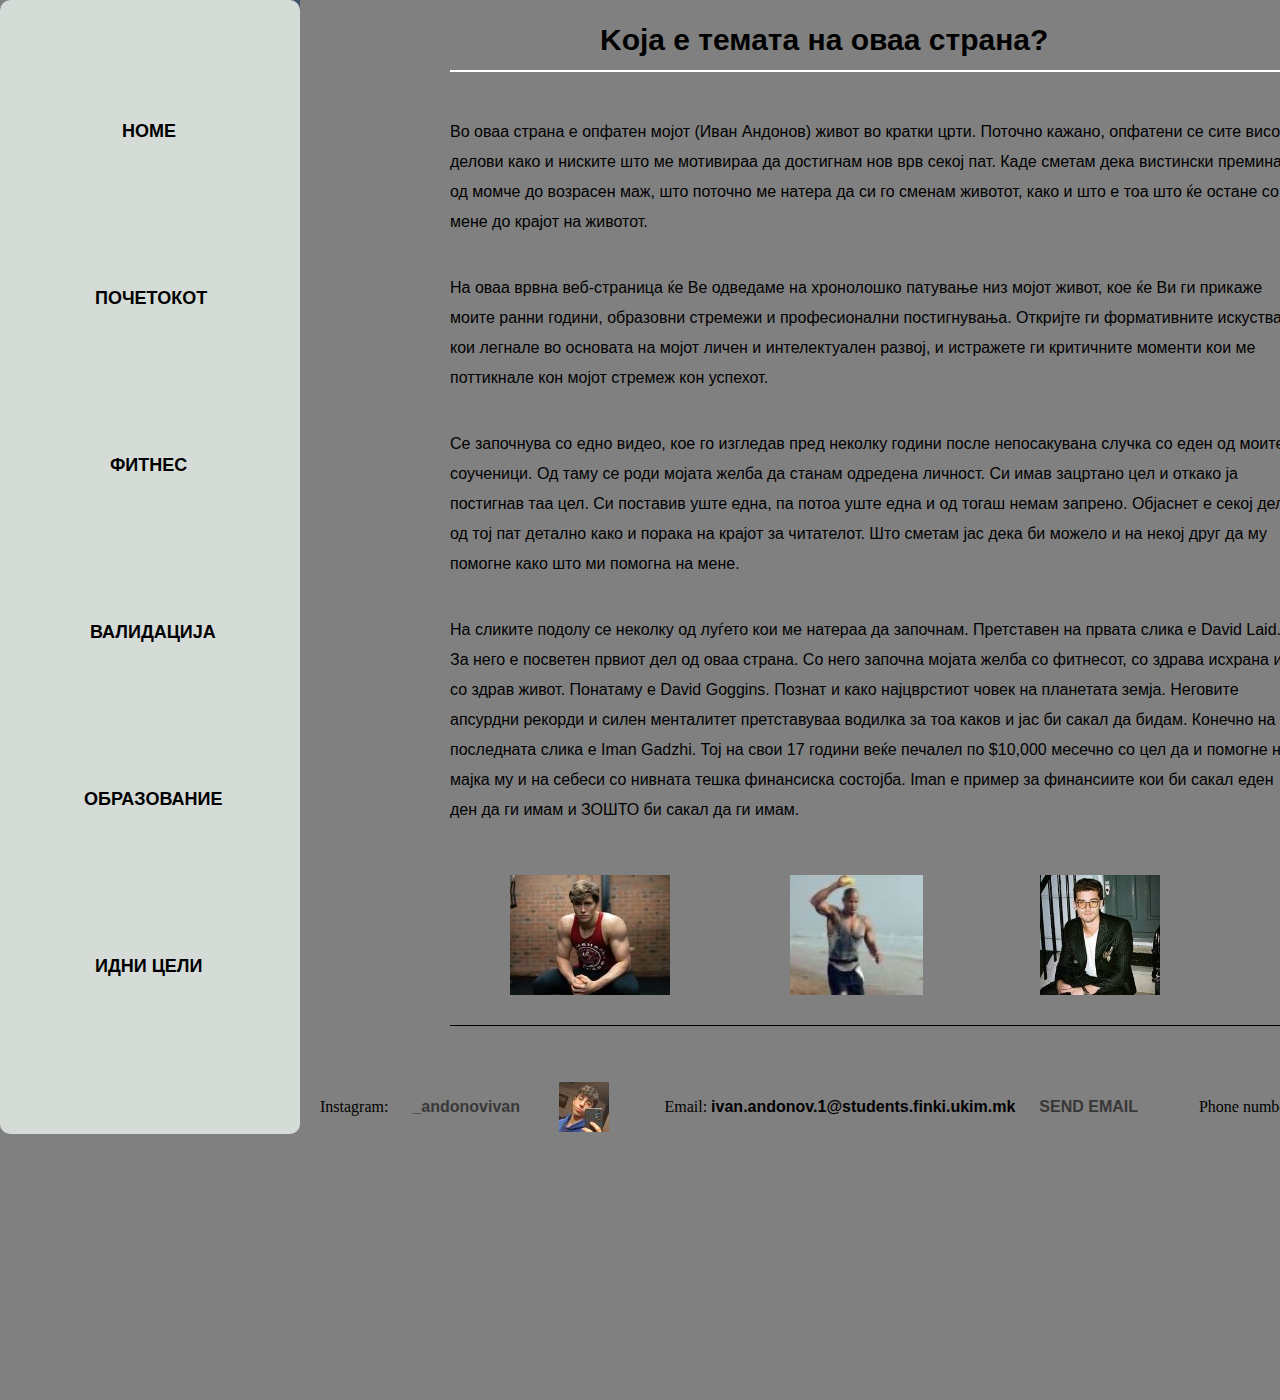
<file: index.html>
<!DOCTYPE html>
<html lang="en">
  <head>
    <meta charset="UTF-8" />
    <meta http-equiv="X-UA-Compatible" content="IE=edge" />
    <meta name="viewport" content="width=device-width, initial-scale=1.0" />
    <link rel="stylesheet" href="glavna.css" />
    <title>Ivan's Home Page</title>
  </head>
  <body>
    <div id="page">
      <div id="main-section">
        <h2>Koja е темата на оваа страна?</h2>
        <p>
          Во оваа страна е опфатен мојот (Иван Андонов) живот во кратки црти.
          Поточно кажано, опфатени се сите високи делови како и ниските што ме
          мотивираа да достигнам нов врв секој пат. Каде сметам дека вистински
          преминав од момче до возрасен маж, што поточно ме натера да си го
          сменам животот, како и што е тоа што ќе остане со мене до крајот на
          животот.
        </p>
        <p>
          На оваа врвна веб-страница ќе Ве одведаме на хронолошко патување низ
          мојот живот, кое ќе Ви ги прикаже моите ранни години, образовни
          стремежи и професионални постигнувања. Откријте ги формативните
          искуства кои легнале во основата на мојот личен и интелектуален
          развој, и истражете ги критичните моменти кои ме поттикнале кон мојот
          стремеж кон успехот.
        </p>
        <p>
          Се започнува со едно видео, кое го изгледав пред неколку години после
          непосакувана случка со еден од моите соученици. Од таму се роди мојата
          желба да станам одредена личност. Си имав зацртано цел и откако ја
          постигнав таа цел. Си поставив уште една, па потоа уште една и од
          тогаш немам запрено. Објаснет е секој дел од тој пат детално како и
          порака на крајот за читателот. Што сметам јас дека би можело и на
          некој друг да му помогне како што ми помогна на мене.
        </p>
        <p>
          На сликите подолу се неколку од луѓето кои ме натераа да започнам.
          Претставен на првата слика е David Laid. За него е посветен првиот дел
          од оваа страна. Со него започна мојата желба со фитнесот, со здрава
          исхрана и со здрав живот. Понатаму е David Goggins. Познат и како
          најцврстиот човек на планетата земја. Неговите апсурдни рекорди и
          силен менталитет претставуваа водилка за тоа каков и јас би сакал да
          бидам. Конечно на последната слика е Iman Gadzhi. Тој на свои 17
          години веќе печалел по $10,000 месечно со цел да и помогне на мајка му
          и на себеси со нивната тешка финансиска состојба. Iman е пример за
          финансиите кои би сакал еден ден да ги имам и ЗОШТО би сакал да ги
          имам.
        </p>
      </div>
      <div class="side-bar">
        <ul>
          <li><a href="index.html">HOME</a></li>
          <li><a href="pocetokot.html"> Почетокот</a></li>
          <li><a href="fitness.html"> Фитнес</a></li>
          <li><a href="validation.html">Валидација</a></li>
          <li><a href="obrazovanie.html">Образование</a></li>
          <li><a href="idniceli.html">Идни цели</a></li>
        </ul>
      </div>

      <footer class="footer">
        <p>
          Instagram:
          <a href="https://www.instagram.com/_andonovivan/"> _andonovivan</a>
        </p>
        <p>
          Email: <strong> ivan.andonov.1@students.finki.ukim.mk</strong>
          <a href="mailto: abc@example.com">Send Email</a>
        </p>

        <p>Phone number: <strong>078 736 605</strong></p>
      </footer>
    </div>
  </body>
</html>
</file>
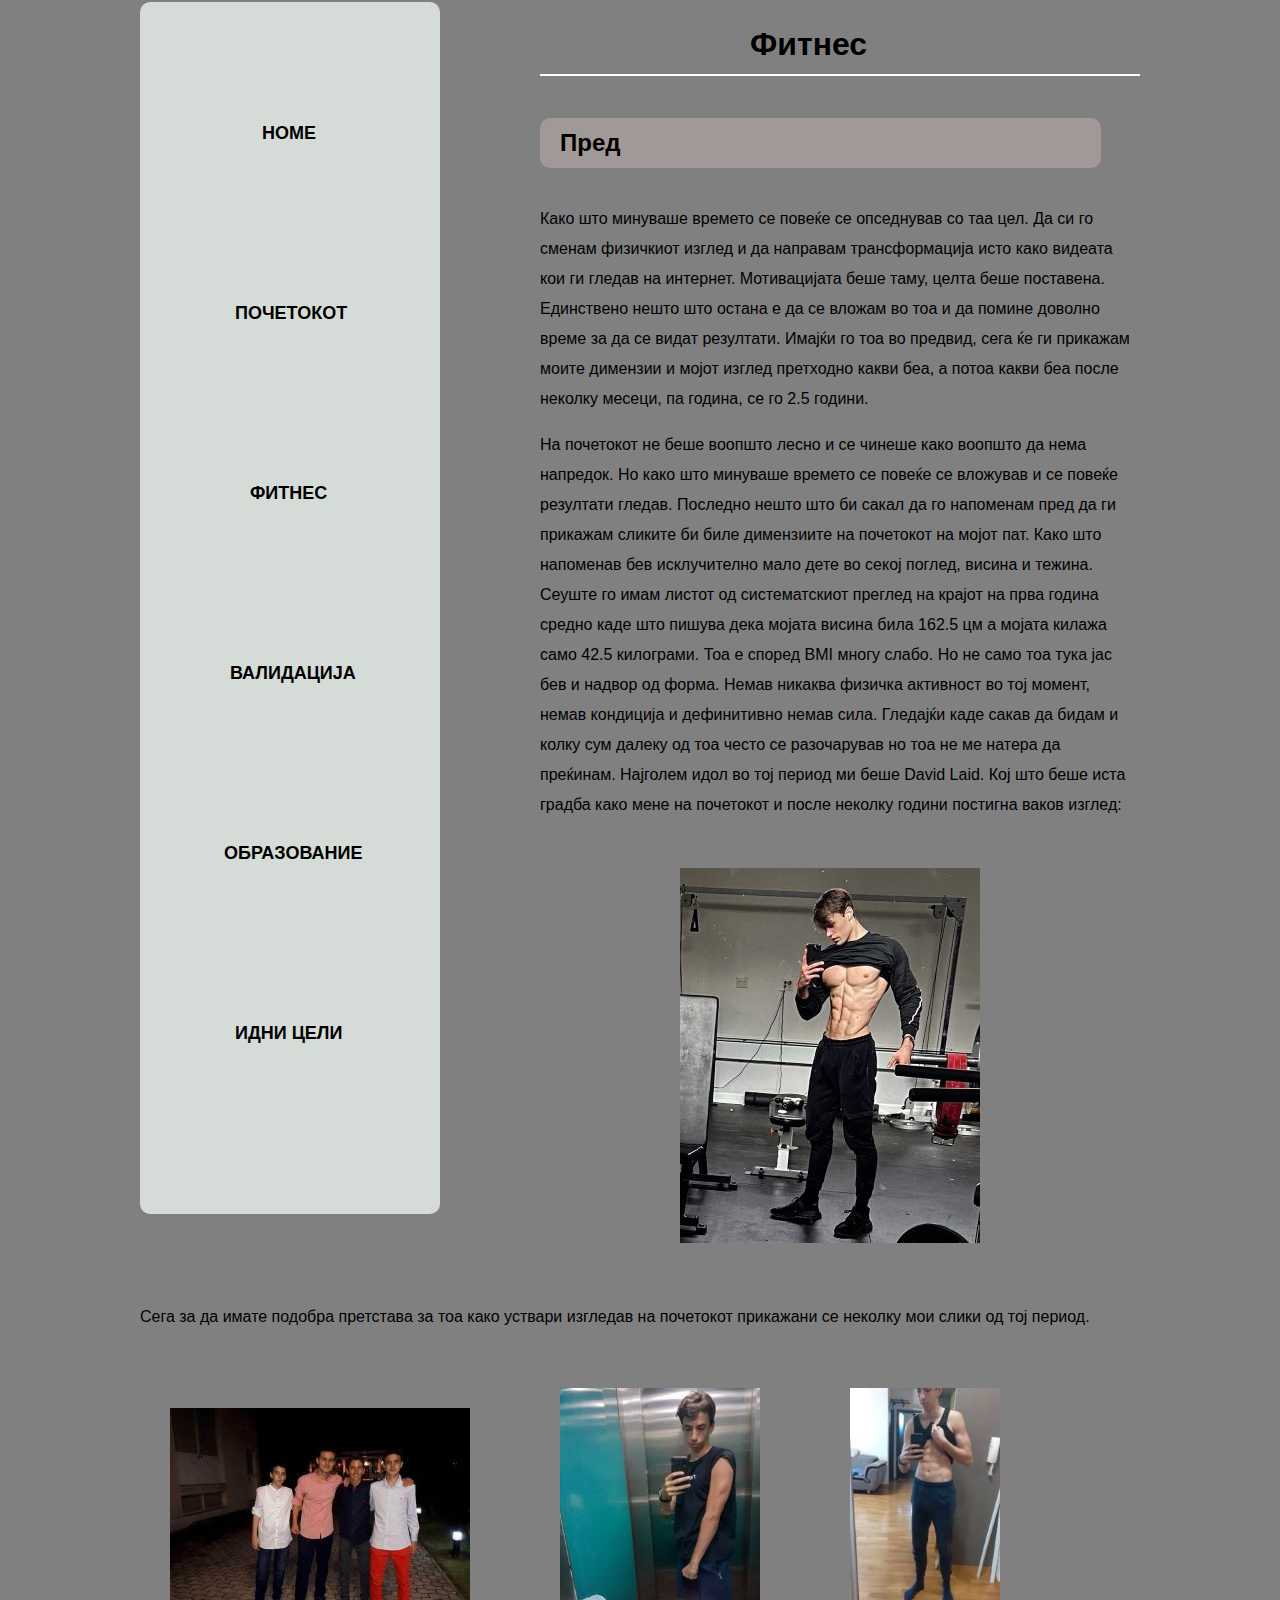
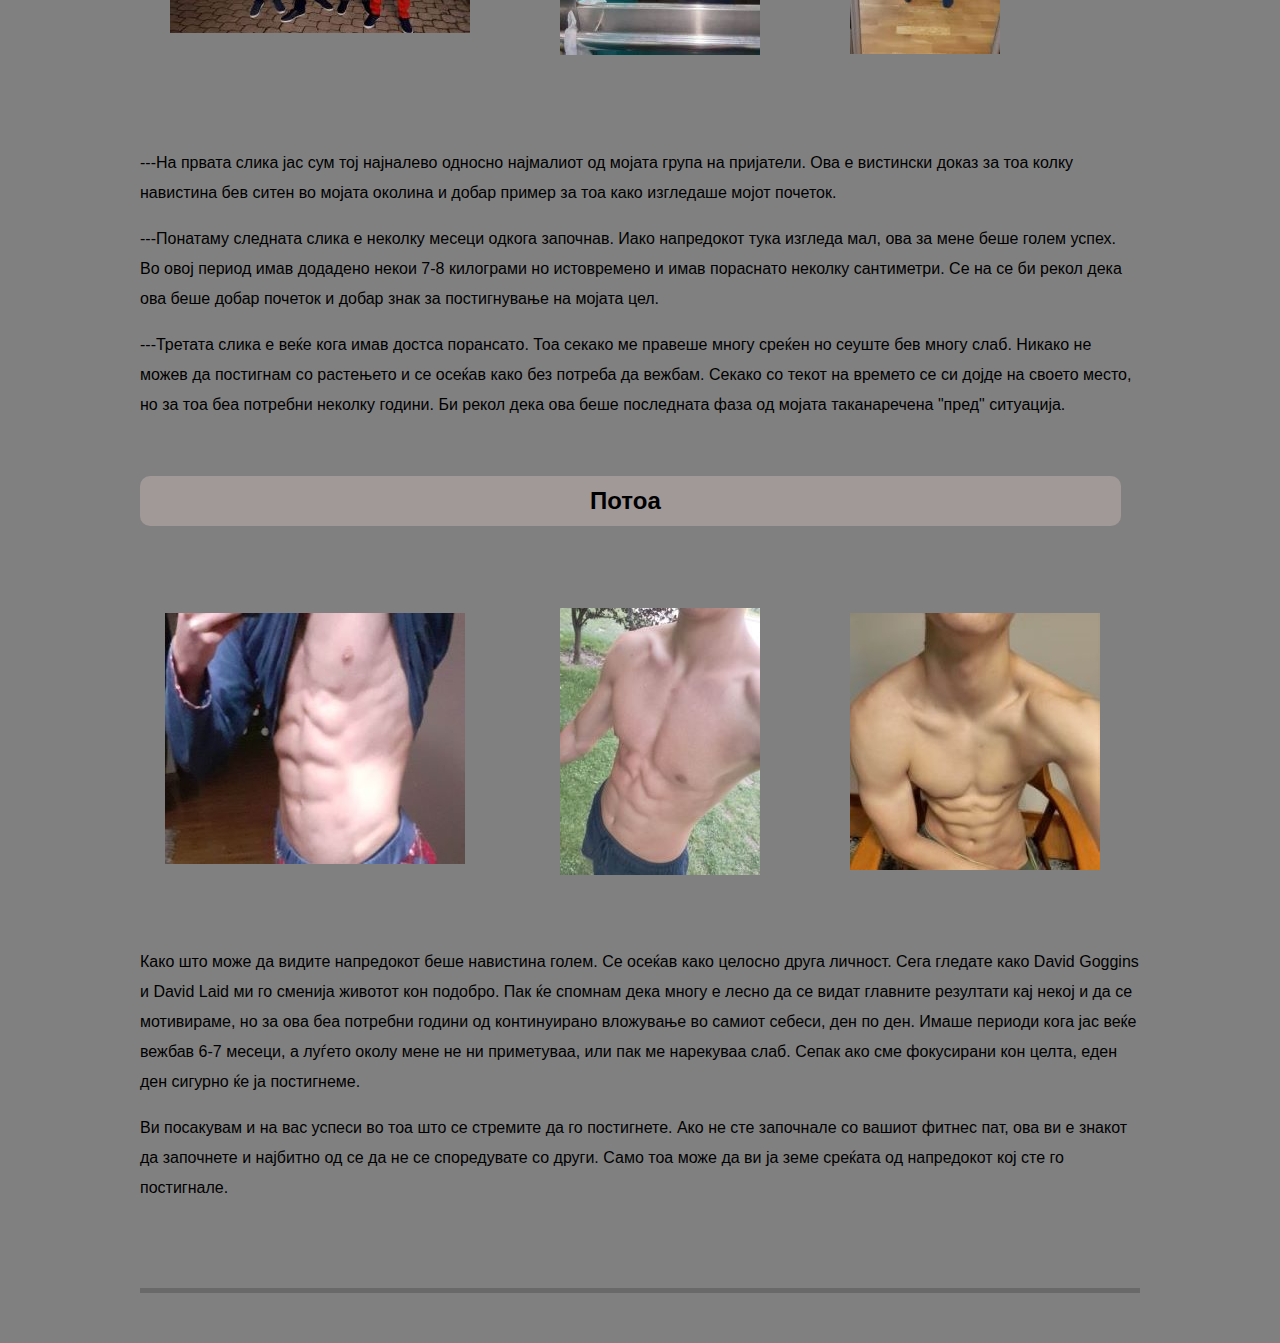
<file: fitness.html>
<!DOCTYPE html>
<html lang="en">
  <head>
    <meta charset="UTF-8" />
    <meta name="viewport" content="width=device-width, initial-scale=1.0" />
    <title>Fitness</title>
    <link rel="stylesheet" href="fitness.css" />
  </head>
  <body>
    <div class="page">
      <div class="main-section">
        <h1>Фитнес</h1>
        <h2>Пред</h2>
        <p class="before">
          Како што минуваше времето се повеќе се опседнував со таа цел. Да си го
          сменам физичкиот изглед и да направам трансформација исто како видеата
          кои ги гледав на интернет. Мотивацијата беше таму, целта беше
          поставена. Единствено нешто што остана е да се вложам во тоа и да
          помине доволно време за да се видат резултати. Имајќи го тоа во
          предвид, сега ќе ги прикажам моите димензии и мојот изглед претходно
          какви беа, а потоа какви беа после неколку месеци, па година, се го
          2.5 години.
        </p>
        <p class="before-david-pic">
          На почетокот не беше воопшто лесно и се чинеше како воопшто да нема
          напредок. Но како што минуваше времето се повеќе се вложував и се
          повеќе резултати гледав. Последно нешто што би сакал да го напоменам
          пред да ги прикажам сликите би биле димензиите на почетокот на мојот
          пат. Како што напоменав бев исклучително мало дете во секој поглед,
          висина и тежина. Сеуште го имам листот од систематскиот преглед на
          крајот на прва година средно каде што пишува дека мојата висина била
          162.5 цм а мојата килажа само 42.5 килограми. Тоа е според BMI многу
          слабо. Но не само тоа тука јас бев и надвор од форма. Немав никаква
          физичка активност во тој момент, немав кондиција и дефинитивно немав
          сила. Гледајќи каде сакав да бидам и колку сум далеку од тоа често се
          разочарував но тоа не ме натера да преќинам. Најголем идол во тој
          период ми беше David Laid. Кој што беше иста градба како мене на
          почетокот и после неколку години постигна ваков изглед:
        </p>

        <p class="after"></p>
      </div>
      <div class="main-sec2">
        <p class="after-david-pic">
          Сега за да имате подобра претстава за тоа како уствари изгледав на
          почетокот прикажани се неколку мои слики од тој период.
        </p>
        <p>
          ---На првата слика јас сум тој најналево односно наjмалиот од мојата
          група на пријатели. Ова е вистински доказ за тоа колку навистина бев
          ситен во мојата околина и добар пример за тоа како изгледаше мојот
          почеток.
        </p>
        <p>
          ---Понатаму следната слика е неколку месеци одкога започнав. Иако
          напредокот тука изгледа мал, ова за мене беше голем успех. Во овој
          период имав додадено некои 7-8 килограми но истовремено и имав
          пораснато неколку сантиметри. Се на се би рекол дека ова беше добар
          почеток и добар знак за постигнување на мојата цел.
        </p>
        <p class="third">
          ---Третата слика е веќе кога имав достса порансато. Тоа секако ме
          правеше многу среќен но сеуште бев многу слаб. Никако не можев да
          постигнам со растењето и се осеќав како без потреба да вежбам. Секако
          со текот на времето се си дојде на своето место, но за тоа беа
          потребни неколку години. Би рекол дека ова беше последната фаза од
          мојата таканаречена "пред" ситуација.
        </p>
        <h2 class="potoa">Потоа</h2>
        <p class="after-prog">
          Како што може да видите напредокот беше навистина голем. Се осеќав
          како целосно друга личност. Сега гледате како David Goggins и David
          Laid ми го сменија животот кон подобро. Пак ќе спомнам дека многу е
          лесно да се видат главните резултати кај некој и да се мотивираме, но
          за ова беа потребни години од континуирано вложување во самиот себеси,
          ден по ден. Имаше периоди кога јас веќе вежбав 6-7 месеци, а луѓето
          околу мене не ни приметуваа, или пак ме нарекуваа слаб. Сепак ако сме
          фокусирани кон целта, еден ден сигурно ќе ја постигнеме.
        </p>
        <p>
          Ви посакувам и на вас успеси во тоа што се стремите да го постигнете.
          Ако не сте започнале со вашиот фитнес пат, ова ви е знакот да
          започнете и најбитно од се да не се споредувате со други. Само тоа
          може да ви ја земе среќата од напредокот кој сте го постигнале.
        </p>
      </div>
      <div class="side-bar">
        <ul>
          <li><a href="index.html">HOME</a></li>
          <li><a href="pocetokot.html"> Почетокот</a></li>
          <li><a href="fitness.html"> Фитнес</a></li>
          <li><a href="validation.html">Валидација</a></li>
          <li><a href="obrazovanie.html">Образование</a></li>
          <li><a href="idniceli.html">Идни цели</a></li>
        </ul>
      </div>
    </div>
  </body>
</html>
</file>
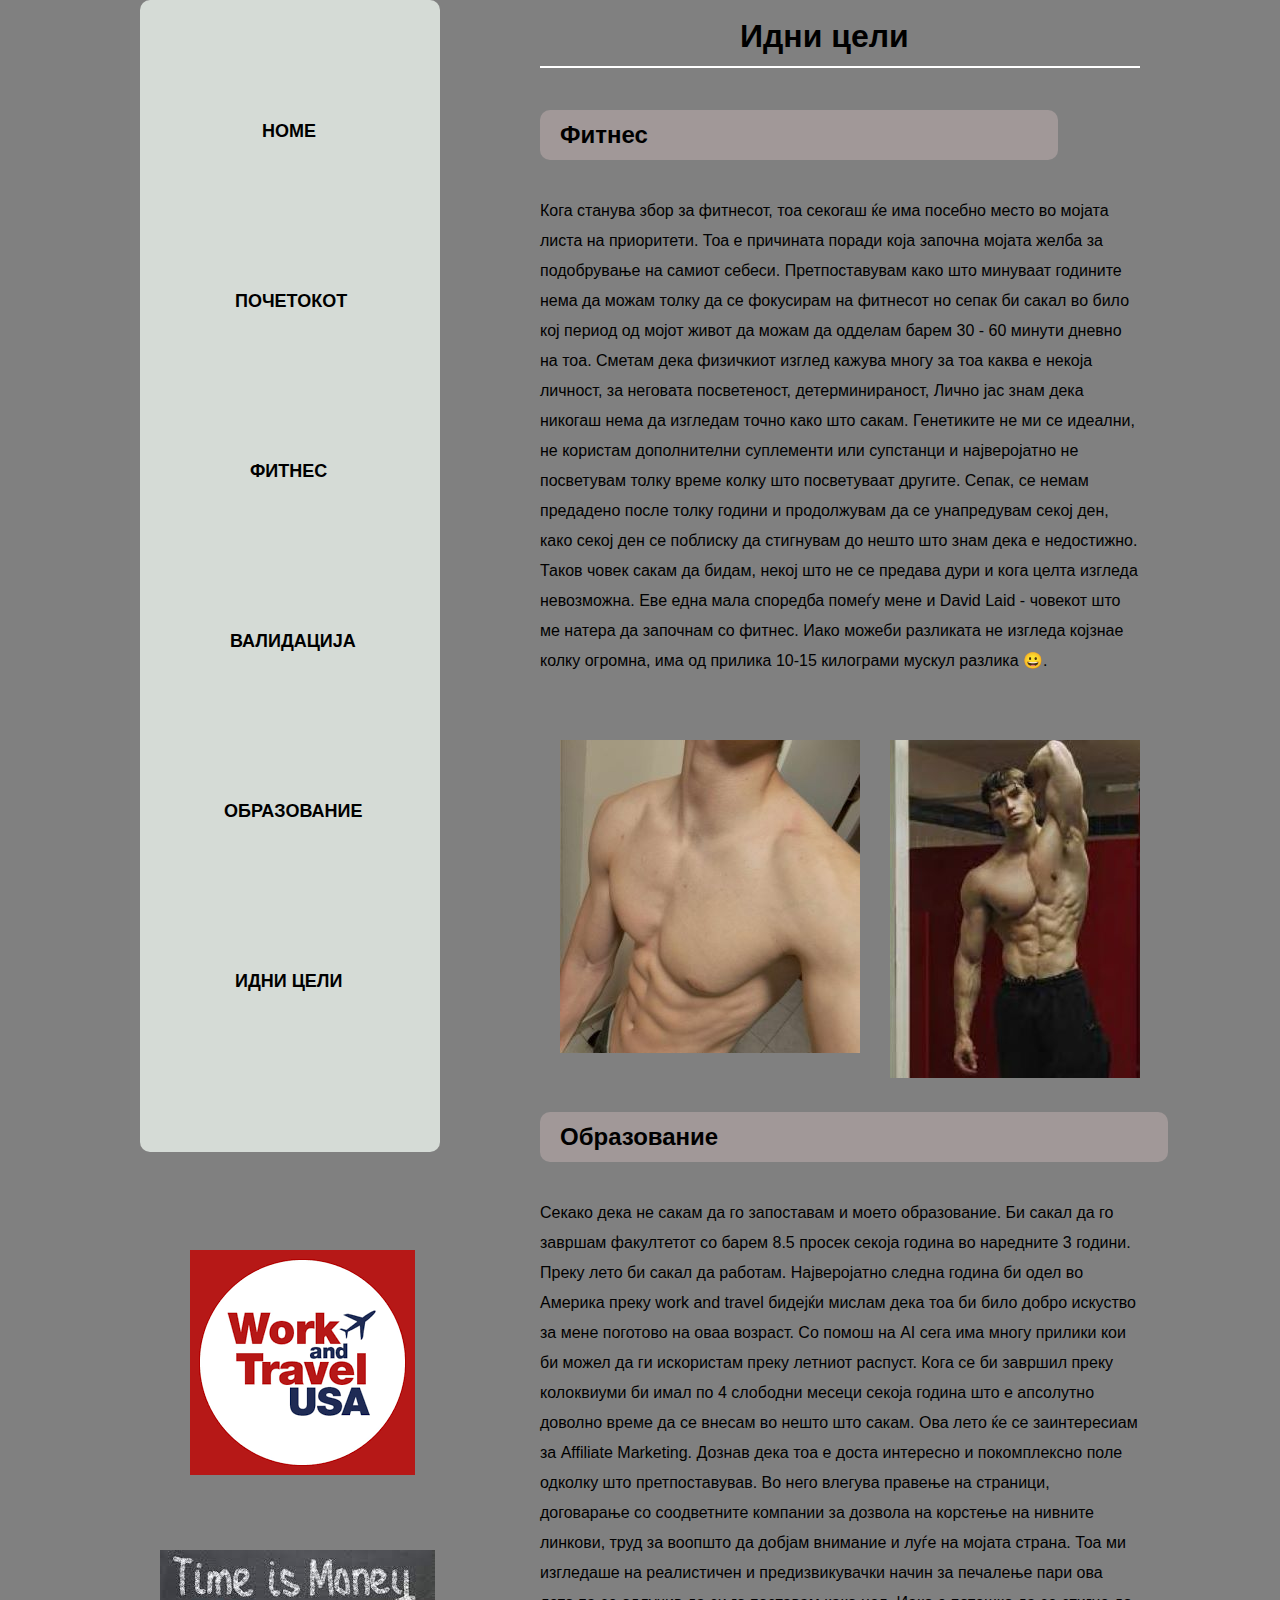
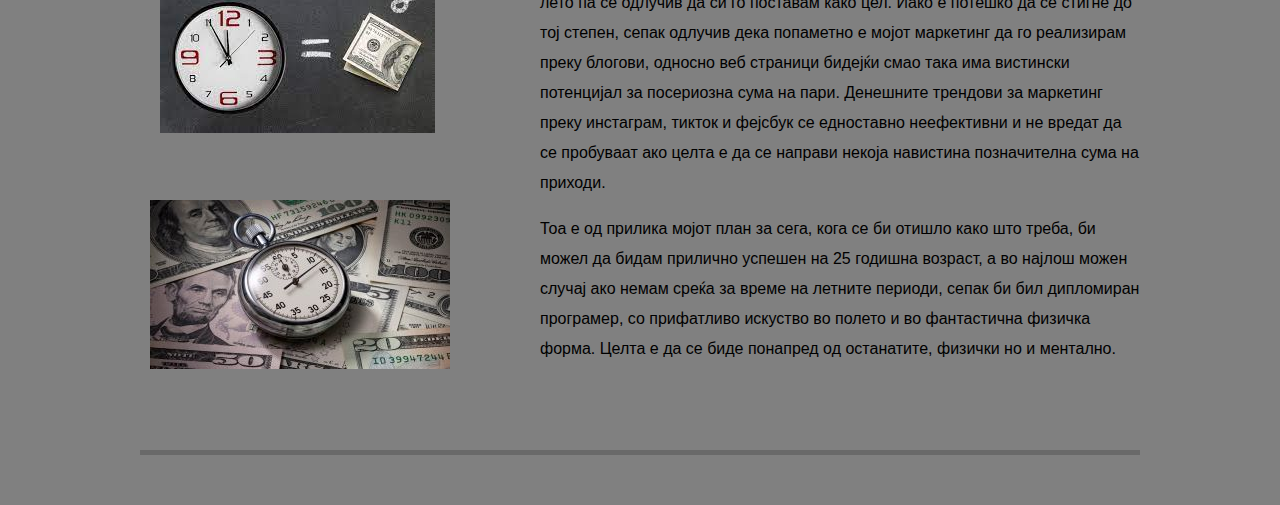
<file: idniceli.html>
<!DOCTYPE html>
<html lang="en">
  <head>
    <meta charset="UTF-8" />
    <meta name="viewport" content="width=device-width, initial-scale=1.0" />
    <title>Validation</title>
    <link rel="stylesheet" href="idniceli.css" />
  </head>
  <body>
    <div class="page">
      <div class="main-section">
        <h1>Идни цели</h1>
        <h2 class="ment">Фитнес</h2>
        <p class="intro">
          Кога станува збор за фитнесот, тоа секогаш ќе има посебно место во
          мојата листа на приоритети. Тоа е причината поради која започна мојата
          желба за подобрување на самиот себеси. Претпоставувам како што
          минуваат годините нема да можам толку да се фокусирам на фитнесот но
          сепак би сакал во било кој период од мојот живот да можам да одделам
          барем 30 - 60 минути дневно на тоа. Сметам дека физичкиот изглед
          кажува многу за тоа каква е некоја личност, за неговата посветеност,
          детерминираност, Лично јас знам дека никогаш нема да изгледам точно
          како што сакам. Генетиките не ми се идеални, не користам дополнителни
          суплементи или супстанци и најверојатно не посветувам толку време
          колку што посветуваат другите. Сепак, се немам предадено после толку
          години и продолжувам да се унапредувам секој ден, како секој ден се
          поблиску да стигнувам до нешто што знам дека е недостижно. Таков човек
          сакам да бидам, некој што не се предава дури и кога целта изгледа
          невозможна. Еве една мала споредба помеѓу мене и David Laid - човекот
          што ме натера да започнам со фитнес. Иако можеби разликата не изгледа
          којзнае колку огромна, има од прилика 10-15 килограми мускул разлика
          &#128512;.
        </p>
        <h2 class="last">Образование</h2>
        <p>
          Секако дека не сакам да го запоставам и моето образование. Би сакал да
          го завршам факултетот со барем 8.5 просек секоја година во наредните 3
          години. Преку лето би сакал да работам. Најверојатно следна година би
          одел во Америка преку work and travel бидејќи мислам дека тоа би било
          добро искуство за мене поготово на оваа возраст. Со помош на AI сега
          има многу прилики кои би можел да ги искористам преку летниот распуст.
          Кога се би завршил преку колоквиуми би имал по 4 слободни месеци
          секоја година што е апсолутно доволно време да се внесам во нешто што
          сакам. Ова лето ќе се заинтересиам за Affiliate Marketing. Дознав дека
          тоа е доста интересно и покомплексно поле одколку што претпоставував.
          Во него влегува правење на страници, договарање со соодветните
          компании за дозвола на корстење на нивните линкови, труд за воопшто да
          добјам внимание и луѓе на мојата страна. Тоа ми изгледаше на
          реалистичен и предизвикувачки начин за печалење пари ова лето па се
          одлучив да си го поставам како цел. Иако е потешко да се стигне до тој
          степен, сепак одлучив дека попаметно е мојот маркетинг да го
          реализирам преку блогови, односно веб страници бидејќи смао така има
          вистински потенцијал за посериозна сума на пари. Денешните трендови за
          маркетинг преку инстаграм, тикток и фејсбук се едноставно неефективни
          и не вредат да се пробуваат ако целта е да се направи некоја навистина
          позначителна сума на приходи.
        </p>
        <p>
          Тоа е од прилика мојот план за сега, кога се би отишло како што треба,
          би можел да бидам прилично успешен на 25 годишна возраст, а во најлош
          можен случај ако немам среќа за време на летните периоди, сепак би бил
          дипломиран програмер, со прифатливо искуство во полето и во
          фантастична физичка форма. Целта е да се биде понапред од останатите,
          физички но и ментално.
        </p>
      </div>
      <div class="side-bar">
        <ul>
          <li><a href="index.html">HOME</a></li>
          <li><a href="pocetokot.html"> Почетокот</a></li>
          <li><a href="fitness.html"> Фитнес</a></li>
          <li><a href="validation.html">Валидација</a></li>
          <li><a href="obrazovanie.html">Образование</a></li>
          <li><a href="idniceli.html">Идни цели</a></li>
        </ul>
      </div>
    </div>
  </body>
</html>
</file>
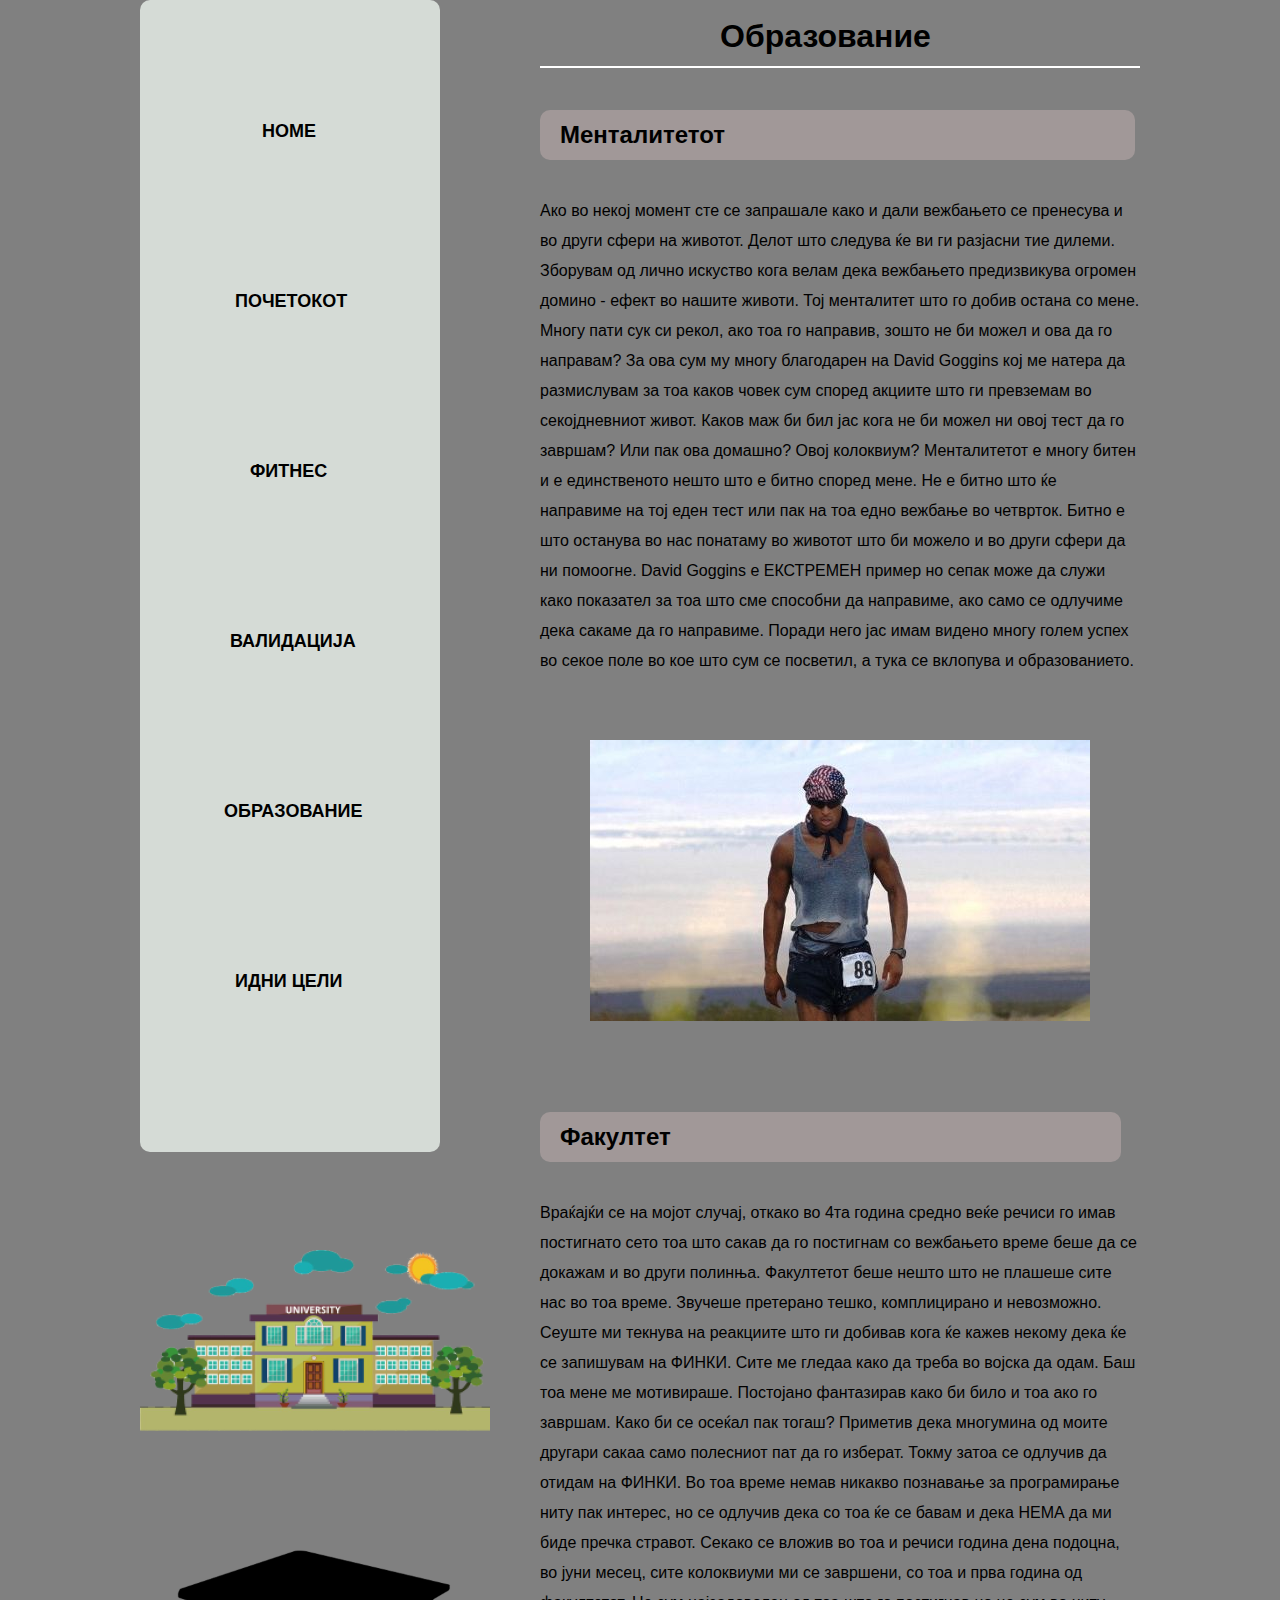
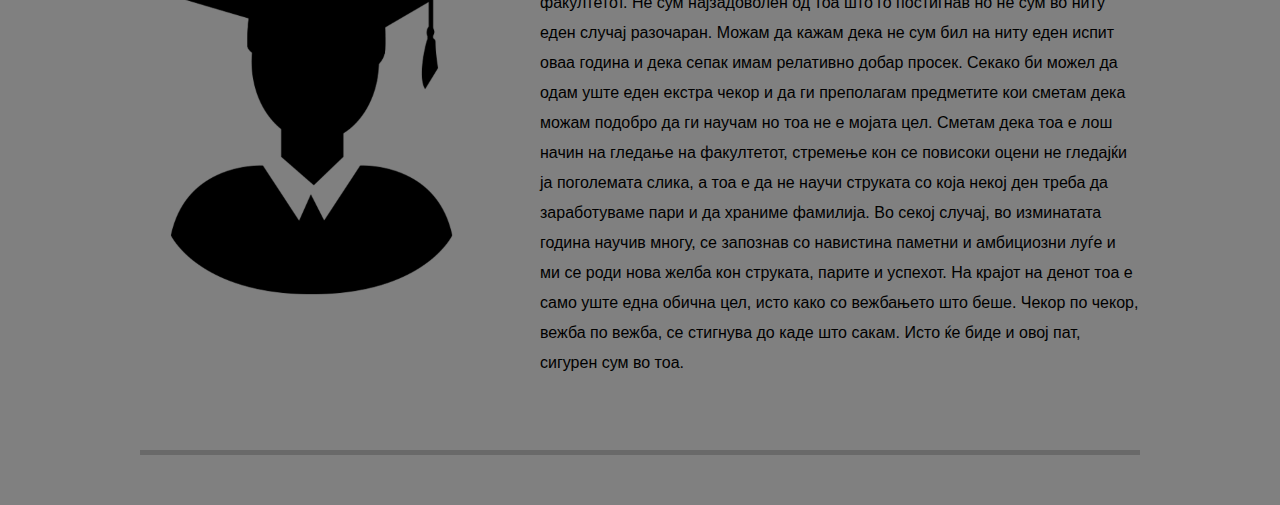
<file: obrazovanie.html>
<!DOCTYPE html>
<html lang="en">
  <head>
    <meta charset="UTF-8" />
    <meta name="viewport" content="width=device-width, initial-scale=1.0" />
    <title>Validation</title>
    <link rel="stylesheet" href="obrazovanie.css" />
  </head>
  <body>
    <div class="page">
      <div class="main-section">
        <h1>Образование</h1>
        <h2 class="ment">Менталитетот</h2>
        <p class="intro">
          Ако во некој момент сте се запрашале како и дали вежбањето се
          пренесува и во други сфери на животот. Делот што следува ќе ви ги
          разјасни тие дилеми. Зборувам од лично искуство кога велам дека
          вежбањето предизвикува огромен домино - ефект во нашите животи. Тој
          менталитет што го добив остана со мене. Многу пати сук си рекол, ако
          тоа го направив, зошто не би можел и ова да го направам? За ова сум му
          многу благодарен на David Goggins кој ме натера да размислувам за тоа
          каков човек сум според акциите што ги превземам во секојдневниот
          живот. Каков маж би бил јас кога не би можел ни овој тест да го
          завршам? Или пак ова домашно? Овој колоквиум? Менталитетот е многу
          битен и е единственото нешто што е битно според мене. Не е битно што
          ќе направиме на тој еден тест или пак на тоа едно вежбање во четврток.
          Битно е што останува во нас понатаму во животот што би можело и во
          други сфери да ни помоогне. David Goggins е ЕКСТРЕМЕН пример но сепак
          може да служи како показател за тоа што сме способни да направиме, ако
          само се одлучиме дека сакаме да го направиме. Поради него јас имам
          видено многу голем успех во секое поле во кое што сум се посветил, а
          тука се вклопува и образованието.
        </p>
        <h2 class="last">Факултет</h2>
        <p>
          Враќајќи се на мојот случај, откако во 4та година средно веќе речиси
          го имав постигнато сето тоа што сакав да го постигнам со вежбањето
          време беше да се докажам и во други полинња. Факултетот беше нешто што
          не плашеше сите нас во тоа време. Звучеше претерано тешко,
          комплицирано и невозможно. Сеуште ми текнува на реакциите што ги
          добивав кога ќе кажев некому дека ќе се запишувам на ФИНКИ. Сите ме
          гледаа како да треба во војска да одам. Баш тоа мене ме мотивираше.
          Постојано фантазирав како би било и тоа ако го завршам. Како би се
          осеќал пак тогаш? Приметив дека многумина од моите другари сакаа само
          полесниот пат да го изберат. Токму затоа се одлучив да отидам на
          ФИНКИ. Во тоа време немав никакво познавање за програмирање ниту пак
          интерес, но се одлучив дека со тоа ќе се бавам и дека НЕМА да ми биде
          пречка стравот. Секако се вложив во тоа и речиси година дена подоцна,
          во јуни месец, сите колоквиуми ми се завршени, со тоа и прва година од
          факултетот. Не сум најзадоволен од тоа што го постигнав но не сум во
          ниту еден случај разочаран. Можам да кажам дека не сум бил на ниту
          еден испит оваа година и дека сепак имам релативно добар просек.
          Секако би можел да одам уште еден екстра чекор и да ги преполагам
          предметите кои сметам дека можам подобро да ги научам но тоа не е
          мојата цел. Сметам дека тоа е лош начин на гледање на факултетот,
          стремење кон се повисоки оцени не гледајќи ја поголемата слика, а тоа
          е да не научи струката со која некој ден треба да заработуваме пари и
          да храниме фамилија. Во секој случај, во изминатата година научив
          многу, се запознав со навистина паметни и амбициозни луѓе и ми се роди
          нова желба кон струката, парите и успехот. На крајот на денот тоа е
          само уште една обична цел, исто како со вежбањето што беше. Чекор по
          чекор, вежба по вежба, се стигнува до каде што сакам. Исто ќе биде и
          овој пат, сигурен сум во тоа.
        </p>
      </div>
      <div class="side-bar">
        <ul>
          <li><a href="index.html">HOME</a></li>
          <li><a href="pocetokot.html"> Почетокот</a></li>
          <li><a href="fitness.html"> Фитнес</a></li>
          <li><a href="validation.html">Валидација</a></li>
          <li><a href="obrazovanie.html">Образование</a></li>
          <li><a href="idniceli.html">Идни цели</a></li>
        </ul>
      </div>
    </div>
  </body>
</html>
</file>
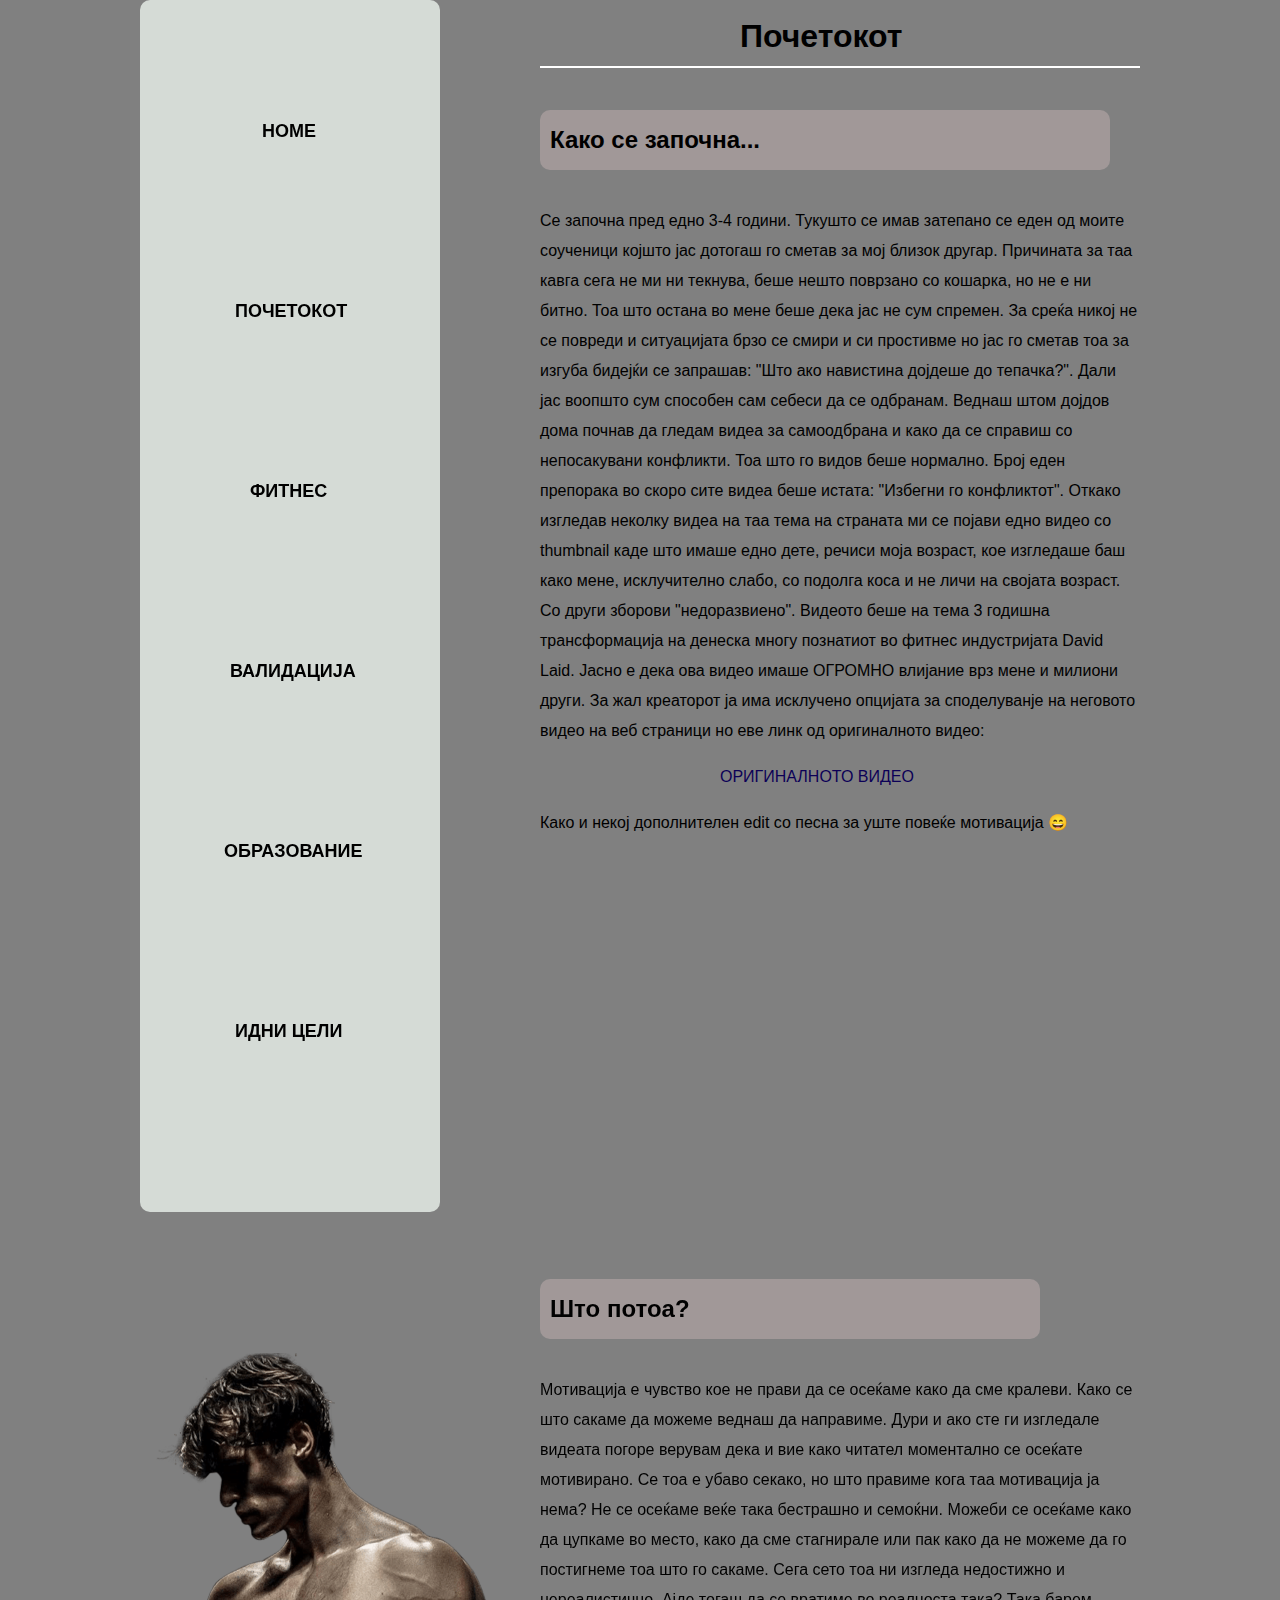
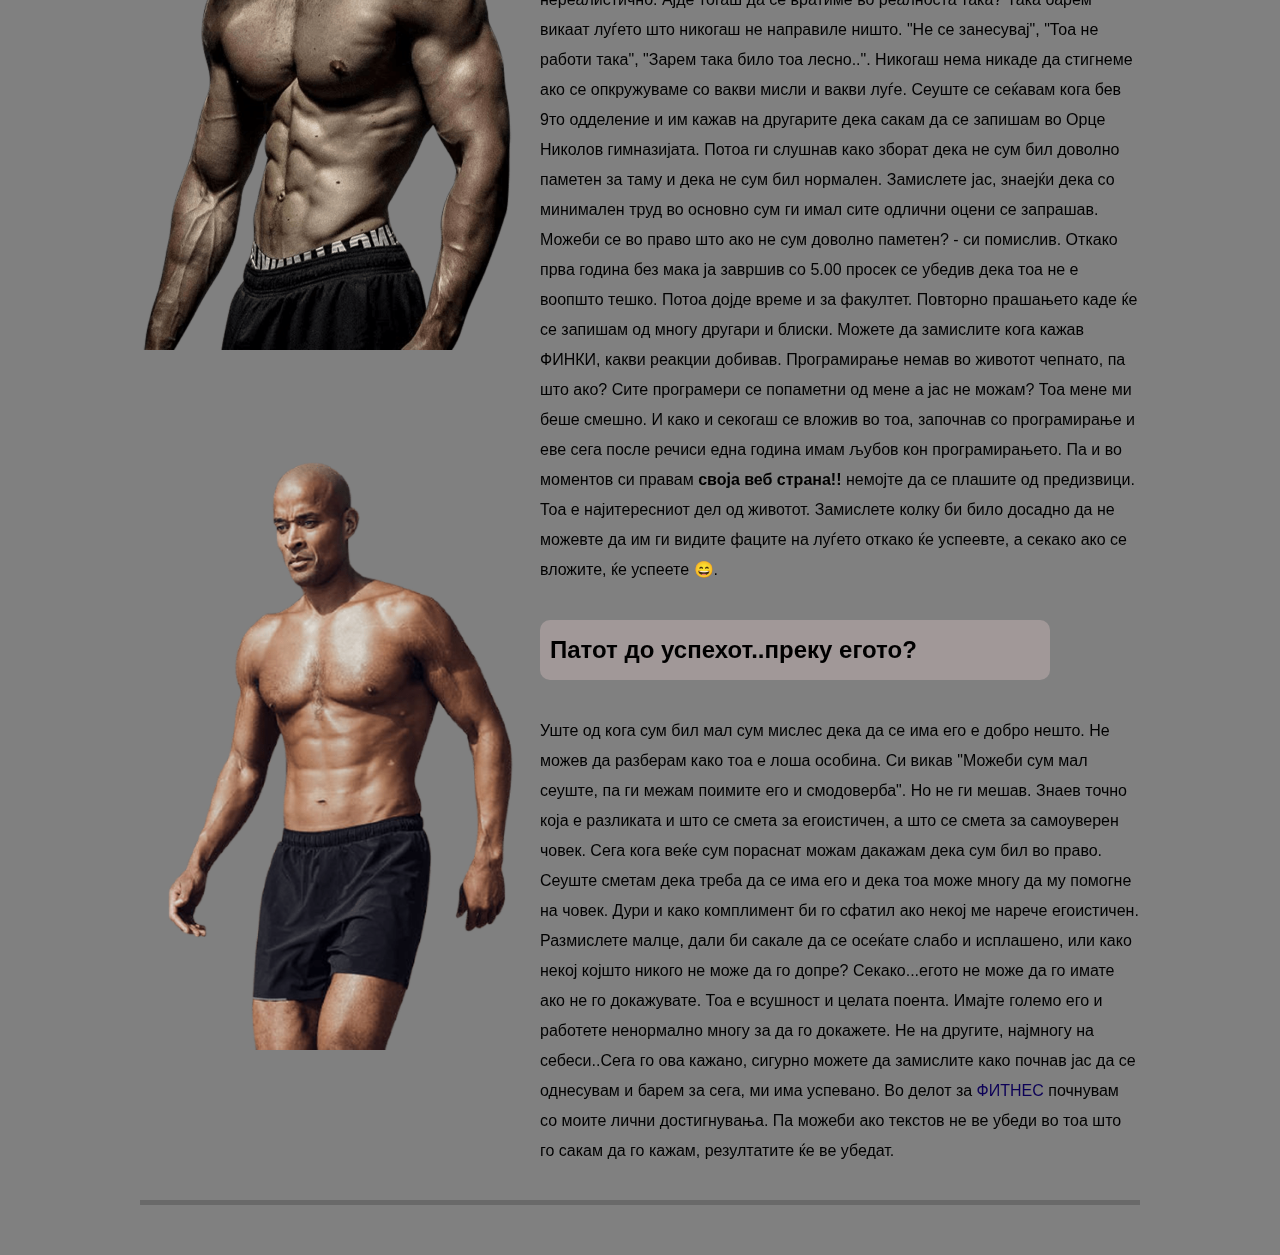
<file: pocetokot.html>
<!DOCTYPE html>
<html lang="en">
  <head>
    <meta charset="UTF-8" />
    <meta name="viewport" content="width=device-width, initial-scale=1.0" />
    <title>Почетокот</title>
    <link rel="stylesheet" href="pocetokot.css" />
  </head>
  <body>
    <div id="whole-page">
      <div id="main-page">
        <h1>Почетокот</h1>
        <div class="first">
          <h2>Како се започна...</h2>
          <p>
            Се започна пред едно 3-4 години. Тукушто се имав затепано се еден од
            моите соученици којшто јас дотогаш го сметав за мој близок другар.
            Причината за таа кавга сега не ми ни текнува, беше нешто поврзано со
            кошарка, но не е ни битно. Тоа што остана во мене беше дека јас не
            сум спремен. За среќа никој не се повреди и ситуацијата брзо се
            смири и си простивме но јас го сметав тоа за изгуба бидејќи се
            запрашав: "Што ако навистина дојдеше до тепачка?". Дали јас воопшто
            сум способен сам себеси да се одбранам. Веднаш штом дојдов дома
            почнав да гледам видеа за самоодбрана и како да се справиш со
            непосакувани конфликти. Тоа што го видов беше нормално. Број еден
            препорака во скоро сите видеа беше истата: "Избегни го конфликтот".
            Откако изгледав неколку видеа на таа тема на страната ми се појави
            едно видео со thumbnail каде што имаше едно дете, речиси моја
            возраст, кое изгледаше баш како мене, исклучително слабо, со подолга
            коса и не личи на својата возраст. Со други зборови "недоразвиено".
            Видеото беше на тема 3 годишна трансформација на денеска многу
            познатиот во фитнес индустријата David Laid. Јасно е дека ова видео
            имаше ОГРОМНО влијание врз мене и милиони други. За жал креаторот ја
            има исклучено опцијата за споделуванје на неговото видео на веб
            страници но еве линк од оригиналното видео:
          </p>
          <a href="https://www.youtube.com/watch?v=n-uWtKO6JDo&t=23s"
            >ОРИГИНАЛНОТО ВИДЕО</a
          >
          <p>
            Како и некој дополнителен edit со песнa за уште повеќе мотивација
            &#128516;
          </p>
          <iframe
            width="560"
            height="315"
            src="https://www.youtube.com/embed/VIo9S9HXTdM"
            title="YouTube video player"
            frameborder="0"
            allow="accelerometer; autoplay; clipboard-write; encrypted-media; gyroscope; picture-in-picture; web-share"
            allowfullscreen
          ></iframe>
        </div>
        <div class="second">
          <h2>Што потоа?</h2>
          <p>
            Мотивација е чувство кое не прави да се осеќаме како да сме кралеви.
            Како се што сакаме да можеме веднаш да направиме. Дури и ако сте ги
            изгледале видеата погоре верувам дека и вие како читател моментално
            се осеќате мотивирано. Се тоа е убаво секако, но што правиме кога
            таа мотивација ја нема? Не се осеќаме веќе така бестрашно и семоќни.
            Можеби се осеќаме како да цупкаме во место, како да сме стагнирале
            или пак како да не можеме да го постигнеме тоа што го сакаме. Сега
            сето тоа ни изгледа недостижно и нереалистично. Ајде тогаш да се
            вратиме во реалноста така? Така барем викаат луѓето што никогаш не
            направиле ништо. "Не се занесувај", "Тоа не работи така", "Зарем
            така било тоа лесно..". Никогаш нема никаде да стигнеме ако се
            опкружуваме со вакви мисли и вакви луѓе. Сеуште се сеќавам кога бев
            9то одделение и им кажав на другарите дека сакам да се запишам во
            Орце Николов гимназијата. Потоа ги слушнав како зборат дека не сум
            бил доволно паметен за таму и дека не сум бил нормален. Замислете
            јас, знаејќи дека со минимален труд во основно сум ги имал сите
            одлични оцени се запрашав. Можеби се во право што ако не сум доволно
            паметен? - си помислив. Откако прва година без мака ја завршив со
            5.00 просек се убедив дека тоа не е воопшто тешко. Потоа дојде време
            и за факултет. Повторно прашањето каде ќе се запишам од многу
            другари и блиски. Можете да замислите кога кажав ФИНКИ, какви
            реакции добивав. Програмирање немав во животот чепнато, па што ако?
            Сите програмери се попаметни од мене а јас не можам? Тоа мене ми
            беше смешно. И како и секогаш се вложив во тоа, започнав со
            програмирање и еве сега после речиси една година имам љубов кон
            програмирањето. Па и во моментов си правам
            <strong>своја веб страна!!</strong> немојте да се плашите од
            предизвици. Тоа е најитересниот дел од животот. Замислете колку би
            било досадно да не можевте да им ги видите фаците на луѓето откако
            ќе успеевте, а секако ако се вложите, ќе успеете &#128516;.
          </p>
        </div>
        <div class="third">
          <h2>Патот до успехот..преку егото?</h2>
          <p class="third">
            Уште од кога сум бил мал сум мислес дека да се има его е добро
            нешто. Не можев да разберам како тоа е лоша особина. Си викав
            "Можеби сум мал сеуште, па ги межам поимите его и смодоверба". Но не
            ги мешав. Знаев точно која е разликата и што се смета за егоистичен,
            а што се смета за самоуверен човек. Сега кога веќе сум пораснат
            можам дакажам дека сум бил во право. Сеуште сметам дека треба да се
            има его и дека тоа може многу да му помогне на човек. Дури и како
            комплимент би го сфатил ако некој ме нарече егоистичен. Размислете
            малце, дали би сакале да се осеќате слабо и исплашено, или како
            некој којшто никого не може да го допре? Секако...егото не може да
            го имате ако не го докажувате. Тоа е всушност и целата поента.
            Имајте големо его и работете ненормално многу за да го докажете. Не
            на другите, најмногу на себеси..Сега го ова кажано, сигурно можете
            да замислите како почнав јас да се однесувам и барем за сега, ми има
            успевано. Во делот за <a href="fitness.html">фитнес</a> почнувам со
            моите лични достигнувања. Па можеби ако текстов не ве убеди во тоа
            што го сакам да го кажам, резултатите ќе ве убедат.
          </p>
        </div>
      </div>
      <div class="side-bar">
        <ul>
          <li><a href="index.html">HOME</a></li>
          <li><a href="pocetokot.html"> Почетокот</a></li>
          <li><a href="fitness.html"> Фитнес</a></li>
          <li><a href="validation.html">Валидација</a></li>
          <li><a href="obrazovanie.html">Образование</a></li>
          <li><a href="idniceli.html">Идни цели</a></li>
        </ul>
      </div>
    </div>
  </body>
</html>
</file>
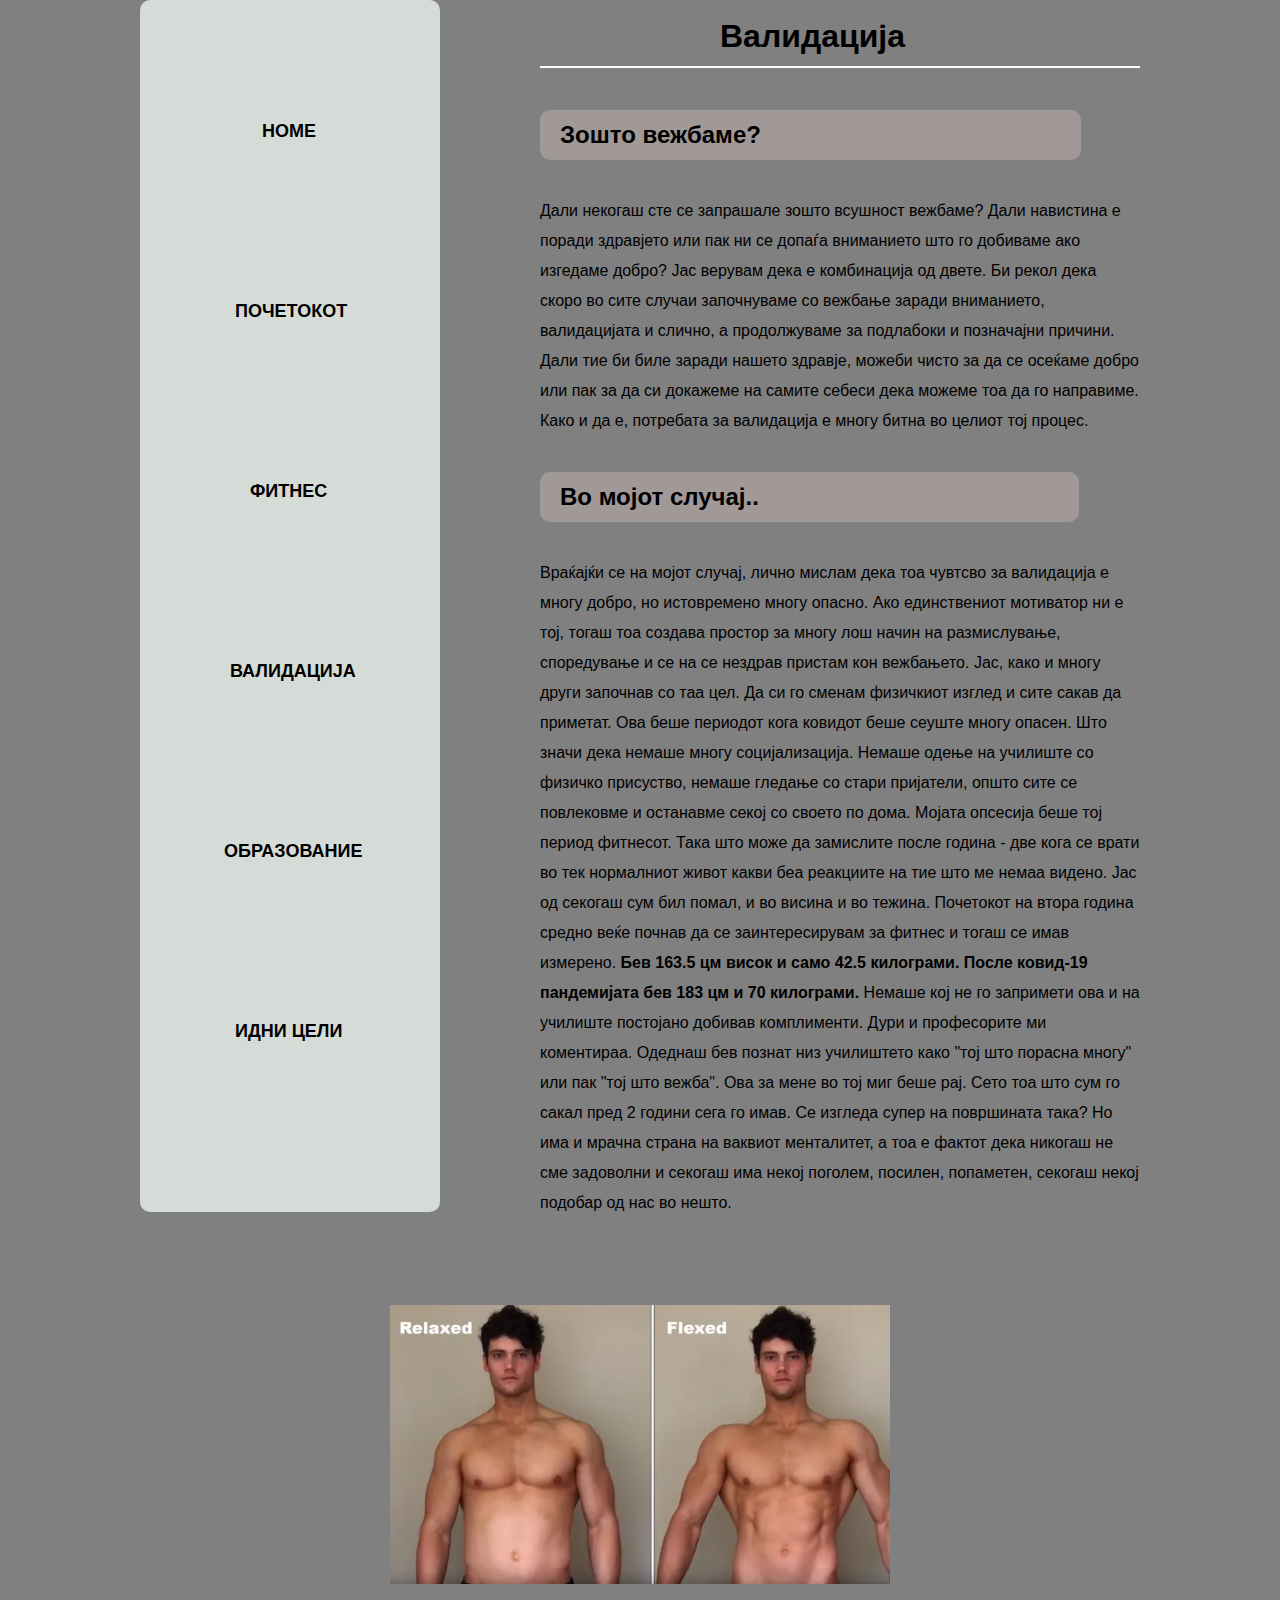
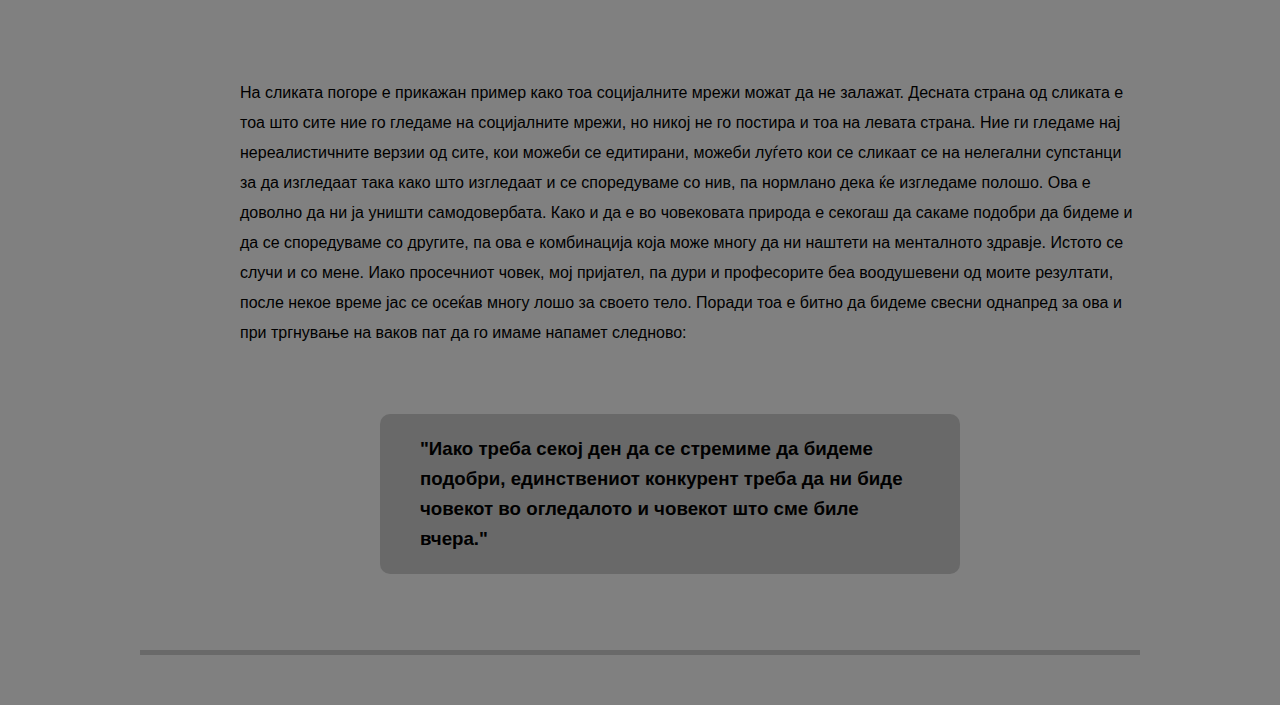
<file: validation.html>
<!DOCTYPE html>
<html lang="en">
  <head>
    <meta charset="UTF-8" />
    <meta name="viewport" content="width=device-width, initial-scale=1.0" />
    <title>Validation</title>
    <link rel="stylesheet" href="validation.css" />
  </head>
  <body>
    <div class="page">
      <div class="main-section">
        <h1>Валидација</h1>
        <h2>Зошто вежбаме?</h2>
        <p class="intro">
          Дали некогаш сте се запрашале зошто всушност вежбаме? Дали навистина е
          поради здравјето или пак ни се допаѓа вниманието што го добиваме ако
          изгедаме добро? Јас верувам дека е комбинација од двете. Би рекол дека
          скоро во сите случаи започнуваме со вежбање заради вниманието,
          валидацијата и слично, а продолжуваме за подлабоки и позначајни
          причини. Дали тие би биле заради нашето здравје, можеби чисто за да се
          осеќаме добро или пак за да си докажеме на самите себеси дека можеме
          тоа да го направиме. Како и да е, потребата за валидација е многу
          битна во целиот тој процес.
        </p>
        <h2>Во мојот случај..</h2>
        <p>
          Враќајќи се на мојот случај, лично мислам дека тоа чувтсво за
          валидација е многу добро, но истовремено многу опасно. Ако
          единствениот мотиватор ни е тој, тогаш тоа создава простор за многу
          лош начин на размислување, споредување и се на се нездрав пристам кон
          вежбањето. Јас, како и многу други започнав со таа цел. Да си го
          сменам физичкиот изглед и сите сакав да приметат. Ова беше периодот
          кога ковидот беше сеуште многу опасен. Што значи дека немаше многу
          социјализација. Немаше одење на училиште со физичко присуство, немаше
          гледање со стари пријатели, општо сите се повлековме и останавме секој
          со своето по дома. Мојата опсесија беше тој период фитнесот. Така што
          може да замислите после година - две кога се врати во тек нормалниот
          живот какви беа реакциите на тие што ме немаа видено. Јас од секогаш
          сум бил помал, и во висина и во тежина. Почетокот на втора година
          средно веќе почнав да се заинтересирувам за фитнес и тогаш се имав
          измерено.
          <strong
            >Бев 163.5 цм висок и само 42.5 килограми. После ковид-19
            пандемијата бев 183 цм и 70 килограми.</strong
          >
          Немаше кој не го запримети ова и на училиште постојано добивав
          комплименти. Дури и професорите ми коментираа. Одеднаш бев познат низ
          училиштето како "тој што порасна многу" или пак "тој што вежба". Ова
          за мене во тој миг беше рај. Сето тоа што сум го сакал пред 2 години
          сега го имав. Се изгледа супер на површината така? Но има и мрачна
          страна на ваквиот менталитет, а тоа е фактот дека никогаш не сме
          задоволни и секогаш има некој поголем, посилен, попаметен, секогаш
          некој подобар од нас во нешто.
        </p>
        <p class="after-pic">
          На сликата погоре е прикажан пример како тоа социјалните мрежи можат
          да не залажат. Десната страна од сликата е тоа што сите ние го гледаме
          на социјалните мрежи, но никој не го постира и тоа на левата страна.
          Ние ги гледаме нај нереалистичните верзии од сите, кои можеби се
          едитирани, можеби луѓето кои се сликаат се на нелегални супстанци за
          да изгледаат така како што изгледаат и се споредуваме со нив, па
          нормлано дека ќе изгледаме полошо. Ова е доволно да ни ја уништи
          самодовербата. Како и да е во човековата природа е секогаш да сакаме
          подобри да бидеме и да се споредуваме со другите, па ова е комбинација
          која може многу да ни наштети на менталното здравје. Истото се случи и
          со мене. Иако просечниот човек, мој пријател, па дури и професорите
          беа воодушевени од моите резултати, после некое време јас се осеќав
          многу лошо за своето тело. Поради тоа е битно да бидеме свесни
          однапред за ова и при тргнување на ваков пат да го имаме напамет
          следново:
        </p>
        <h3>
          "Иако треба секој ден да се стремиме да бидеме подобри, единствениот
          конкурент треба да ни биде човекот во огледалото и човекот што сме
          биле вчера."
        </h3>
      </div>
      <div class="side-bar">
        <ul>
          <li><a href="index.html">HOME</a></li>
          <li><a href="pocetokot.html"> Почетокот</a></li>
          <li><a href="fitness.html"> Фитнес</a></li>
          <li><a href="validation.html">Валидација</a></li>
          <li><a href="obrazovanie.html">Образование</a></li>
          <li><a href="idniceli.html">Идни цели</a></li>
        </ul>
      </div>
    </div>
  </body>
</html>
</file>
<file: glavna.css>
* {
  font-family: sans-serif;
}
body {
  background-color: gray;
  margin: 0px;
  font-family: sans-serif;
  line-height: 30px;
}
#page {
  margin: auto;
  width: 1600px;
  height: 1400px;
}
#main-section {
  float: right;
  width: 850px;
  background-color: gray;
  padding-right: 300px;
  padding-left: 150px;
}
h2 {
  /* display: inline-block; */
  font-size: 30px;
  padding-bottom: 15px;
  padding-left: 150px;
  border-bottom: 2px solid white;
}

.side-bar {
  background-color: #d5dbd6;
  float: left;
  width: 300px;
  padding-top: 100px;
  border-radius: 10px;
}
.side-bar ul li a {
  color: black;
  text-decoration: none;
  text-transform: uppercase;
  font-weight: bold;
  padding: 10px 30px;
}
li {
  list-style: none;
  padding-bottom: 137px;
  padding-left: 0px;
}
.side-bar ul li a:hover {
  background-color: black;
  color: white;
  border-radius: 10px;
}
.side-bar ul li:nth-of-type(3) {
  margin-left: 40px;
}
.side-bar ul li:nth-of-type(2) {
  margin-left: 25px;
}
.side-bar ul li:nth-of-type(4) {
  margin-left: 20px;
}
.side-bar ul li:nth-of-type(6) {
  margin-left: 25px;
}
.side-bar ul li:nth-of-type(5) {
  margin-left: 14px;
}

.side-bar ul li:nth-of-type(1) {
  padding-left: 52px;
}
.side-bar ul li {
  font-size: 18px;
}
.footer {
  /* margin-top: 360px; */
  border-radius: 10px;
  height: 290px;
  /* width: 200px; */
  background-color: rgb(63, 82, 107);
  height: 173px;
}
.footer p {
  width: 290px;
  font-family: cursive;
  display: inline-block;
}

.footer p:nth-of-type(1) {
  background: url("images/instanova.jpg") 259px 0px no-repeat;
  padding-bottom: 50px;
  padding-top: 10px;
  padding-left: 20px;
  padding-right: 50px;
}
.footer p:last-of-type {
  padding-left: 20px;
}
.footer p:nth-of-type(1) a {
  text-transform: lowercase;
  padding-left: 20px;
}
a {
  color: dimgray;
  text-decoration: none;
  font-weight: bold;
  text-transform: uppercase;
  padding-left: 20px;
}
a {
  text-decoration: none;
  color: rgb(56, 55, 55);
}
a:hover {
  color: white;
  background-color: black;
  border-radius: 10px;
  padding: 10px 20px;
}

#main-section p {
  padding-top: 20px;
}
#main-section p:last-of-type {
  padding-bottom: 200px;
  background: url("images/david.jpg") 60px 280px no-repeat,
    url("images/goggins.jpg") 340px 280px no-repeat,
    url(images/iman.jpg) 590px 280px no-repeat;
  border-bottom: 1px solid black;
}
.footer p:nth-of-type(2) {
  margin-top: 50px;
  width: 500px;
  padding-right: 10px;
}
</file>
<file: fitness.css>
.page {
  margin: auto;
  width: 1000px;
  height: 2880px;
  background-color: gray;
  font-family: sans-serif;
  line-height: 30px;
  background: url("images/before-david.jpg") 540px 860px no-repeat,
    url("images/before-3.jpg") 30px 1400px no-repeat,
    url("images/before-1.jpg") 420px 1380px no-repeat,
    url("images/before-2.jpg") 710px 1380px no-repeat,
    url("images/after-1.jpg") 25px 2205px no-repeat,
    url("images/after-2.jpg") 420px 2200px no-repeat,
    url("images/after-3.jpg") 710px 2205px no-repeat;
  border-bottom: 5px solid dimgray;
  margin-bottom: 50px;
}
body {
  background-color: gray;
}
.main-section {
  float: right;
  width: 600px;
}
.side-bar {
  background-color: #d5dbd6;
  float: left;
  width: 300px;
  padding-top: 100px;
  border-radius: 10px;
}
.side-bar ul li a {
  color: black;
  text-decoration: none;
  text-transform: uppercase;
  font-weight: bold;
  padding: 10px 30px;
}
li {
  list-style: none;
  padding-bottom: 150px;
  padding-left: 0px;
}
.side-bar ul li a:hover {
  background-color: black;
  color: white;
  border-radius: 10px;
}
.side-bar ul li:nth-of-type(3) {
  margin-left: 40px;
}
.side-bar ul li:nth-of-type(2) {
  margin-left: 25px;
}
.side-bar ul li:nth-of-type(4) {
  margin-left: 20px;
}
.side-bar ul li:nth-of-type(6) {
  margin-left: 25px;
}
.side-bar ul li:nth-of-type(5) {
  margin-left: 14px;
}

.side-bar ul li:nth-of-type(1) {
  padding-left: 52px;
}
.side-bar ul li {
  font-size: 18px;
}
h1 {
  padding-bottom: 15px;
  padding-left: 210px;
  border-bottom: 2px solid white;
}
h2 {
  display: inline-block;
  padding: 10px 20px;
  padding-right: 480px;
  border-radius: 10px;
  background-color: #a19898;
}
.before-david-pic {
  padding-bottom: 450px;
}
.after-david-pic {
  padding-bottom: 400px;
}
.main-sec2 {
  display: inline-block;
}
.side-bar {
  margin-top: -2817px;
}
.potoa {
  padding-left: 450px;
  padding-right: 460px;
}
.third {
  padding-bottom: 20px;
}
.after-prog {
  padding-top: 385px;
}
</file>
<file: idniceli.css>
.page {
  margin: auto;
  width: 1000px;
  background-color: gray;
  background: url("images/workandtravel.png") 50px 1250px no-repeat,
    url("images/time.jpg") 20px 1550px no-repeat,
    url("images/money.jpg") 10px 1800px no-repeat;
  border-bottom: 5px solid dimgray;
  margin-bottom: 50px;
  height: 2050px;
}
body {
  background-color: gray;
  font-family: sans-serif;
  line-height: 30px;
  margin: 0px;
}
.main-section {
  float: right;
  width: 600px;
  padding-left: 100px;
  background: url("images/comp1.jpg") 120px 740px no-repeat,
    url("images/comp2.jpg") 450px 740px no-repeat;
}

h2 {
  display: inline-block;
  padding: 10px 20px;
  padding-right: 320px;
  border-radius: 10px;
  background-color: #a19898;
}
.side-bar {
  background-color: #d5dbd6;
  float: left;
  width: 300px;
  padding-top: 100px;
  border-radius: 10px;
}
.side-bar ul li a {
  color: black;
  text-decoration: none;
  text-transform: uppercase;
  font-weight: bold;
  padding: 10px 30px;
}
li {
  list-style: none;
  padding-bottom: 140px;
  padding-left: 0px;
}
.side-bar ul li a:hover {
  background-color: black;
  color: white;
  border-radius: 10px;
}
.side-bar ul li:nth-of-type(3) {
  margin-left: 40px;
}
.side-bar ul li:nth-of-type(2) {
  margin-left: 25px;
}
.side-bar ul li:nth-of-type(4) {
  margin-left: 20px;
}
.side-bar ul li:nth-of-type(6) {
  margin-left: 25px;
}
.side-bar ul li:nth-of-type(5) {
  margin-left: 14px;
}

.side-bar ul li:nth-of-type(1) {
  padding-left: 52px;
}
.side-bar ul li {
  font-size: 18px;
}
.after-pic {
  width: 900px;
  margin-left: -300px;
  margin-top: 460px;
}
h3 {
  display: inline-block;
  margin-top: 50px;
  margin-left: -160px;
  width: 500px;
  color: black;
  background-color: dimgray;
  border-radius: 10px;
  padding: 20px 40px;
}
h1 {
  padding-bottom: 15px;
  padding-left: 200px;
  border-bottom: 2px solid white;
}
.intro {
  padding-bottom: 400px;
}
.last {
  padding-right: 450px;
}
.ment {
  padding-right: 410px;
}
</file>
<file: obrazovanie.css>
.page {
  margin: auto;
  width: 1000px;
  background-color: gray;
  background: url("images/University-PNG-Free-Image.png") 0px 1250px no-repeat,
    url("images/education-png-6.png") 0px 1550px no-repeat;
  border-bottom: 5px solid dimgray;
  margin-bottom: 50px;
  height: 2050px;
}
body {
  background-color: gray;
  font-family: sans-serif;
  line-height: 30px;
  margin: 0px;
}
.main-section {
  float: right;
  width: 600px;
  padding-left: 100px;
  background: url("images/David-Goggins-Can-t-Hurt-Me.jpg") 150px 740px
    no-repeat;
}

h2 {
  display: inline-block;
  padding: 10px 20px;
  padding-right: 320px;
  border-radius: 10px;
  background-color: #a19898;
}
.side-bar {
  background-color: #d5dbd6;
  float: left;
  width: 300px;
  padding-top: 100px;
  border-radius: 10px;
}
.side-bar ul li a {
  color: black;
  text-decoration: none;
  text-transform: uppercase;
  font-weight: bold;
  padding: 10px 30px;
}
li {
  list-style: none;
  padding-bottom: 140px;
  padding-left: 0px;
}
.side-bar ul li a:hover {
  background-color: black;
  color: white;
  border-radius: 10px;
}
.side-bar ul li:nth-of-type(3) {
  margin-left: 40px;
}
.side-bar ul li:nth-of-type(2) {
  margin-left: 25px;
}
.side-bar ul li:nth-of-type(4) {
  margin-left: 20px;
}
.side-bar ul li:nth-of-type(6) {
  margin-left: 25px;
}
.side-bar ul li:nth-of-type(5) {
  margin-left: 14px;
}

.side-bar ul li:nth-of-type(1) {
  padding-left: 52px;
}
.side-bar ul li {
  font-size: 18px;
}
.after-pic {
  width: 900px;
  margin-left: -300px;
  margin-top: 460px;
}
h3 {
  display: inline-block;
  margin-top: 50px;
  margin-left: -160px;
  width: 500px;
  color: black;
  background-color: dimgray;
  border-radius: 10px;
  padding: 20px 40px;
}
h1 {
  padding-bottom: 15px;
  padding-left: 180px;
  border-bottom: 2px solid white;
}
.intro {
  padding-bottom: 400px;
}
.last {
  padding-right: 450px;
}
.ment {
  padding-right: 410px;
}
</file>
<file: pocetokot.css>
* {
  font-family: sans-serif;
  line-height: 30px;
}
body {
  margin: 0px;
  /* background: url("images/Arnold-Schwarzenegger-PNG-Transparent.png") center
    fixed no-repeat; */
  background-color: gray;
}
#whole-page {
  margin: auto;
  width: 1000px;
  height: 2800px;
  border-bottom: 5px solid dimgray;
  margin-bottom: 50px;
}
#main-page {
  display: inline-block;
}
h2 {
  display: inline-block;
  padding: 15px 10px;
  padding-right: 350px;
  background-color: #a19898;
  border-radius: 10px;
}
iframe {
  padding-left: 10px;
  padding-top: 40px;
  padding-bottom: 40px;
}
.side-bar {
  background-color: #d5dbd6;
  float: left;
  width: 300px;
  padding-top: 100px;
  border-radius: 10px;
}
.side-bar ul li a {
  color: black;
  text-decoration: none;
  text-transform: uppercase;
  font-weight: bold;
  padding: 10px 30px;
}
li {
  list-style: none;
  padding-bottom: 150px;
  padding-left: 0px;
}
.side-bar ul li a:hover {
  background-color: black;
  color: white;
  border-radius: 10px;
}
.side-bar ul li:nth-of-type(3) {
  margin-left: 40px;
}
.side-bar ul li:nth-of-type(2) {
  margin-left: 25px;
}
.side-bar ul li:nth-of-type(4) {
  margin-left: 20px;
}
.side-bar ul li:nth-of-type(6) {
  margin-left: 25px;
}
.side-bar ul li:nth-of-type(5) {
  margin-left: 14px;
}

.side-bar ul li:nth-of-type(1) {
  padding-left: 52px;
}
.side-bar ul li {
  font-size: 18px;
}
#main-page {
  display: inline-block;
  width: 600px;
  float: right;
}
.first a {
  color: #0c0057;
  text-decoration: none;
  margin-left: 180px;
}
.first a:hover {
  background-color: black;
  padding: 10px 10px;
  border-radius: 10px;
  color: white;
}
.third h2 {
  width: 400px;
  padding-right: 100px;
}
.third a {
  text-transform: uppercase;
  text-decoration: none;
  color: #0c0057;
}
.third a:hover {
  padding: 5px 5px;
  color: white;
  background-color: black;
  border-radius: 10px;
}
#whole-page {
  background: url("images/david-transparent.png") -120px 1350px no-repeat,
    url("images/david-goggins-transparent.png") -110px 2050px no-repeat;
}
h1 {
  padding-bottom: 15px;
  padding-left: 200px;
  border-bottom: 2px solid white;
}
</file>
<file: validation.css>
.page {
  margin: auto;
  width: 1000px;
  background-color: gray;
  height: 2250px;
  background: url("images/posed-relaxed.webp") 250px 1305px no-repeat;
  background-size: 50%;
  border-bottom: 5px solid dimgray;
  margin-bottom: 50px;
}
body {
  background-color: gray;
  font-family: sans-serif;
  line-height: 30px;
  margin: 0px;
}
.main-section {
  float: right;
  width: 600px;
  padding-left: 100px;
}

h2 {
  display: inline-block;
  padding: 10px 20px;
  padding-right: 320px;
  border-radius: 10px;
  background-color: #a19898;
}
.side-bar {
  background-color: #d5dbd6;
  float: left;
  width: 300px;
  padding-top: 100px;
  border-radius: 10px;
}
.side-bar ul li a {
  color: black;
  text-decoration: none;
  text-transform: uppercase;
  font-weight: bold;
  padding: 10px 30px;
}
li {
  list-style: none;
  padding-bottom: 150px;
  padding-left: 0px;
}
.side-bar ul li a:hover {
  background-color: black;
  color: white;
  border-radius: 10px;
}
.side-bar ul li:nth-of-type(3) {
  margin-left: 40px;
}
.side-bar ul li:nth-of-type(2) {
  margin-left: 25px;
}
.side-bar ul li:nth-of-type(4) {
  margin-left: 20px;
}
.side-bar ul li:nth-of-type(6) {
  margin-left: 25px;
}
.side-bar ul li:nth-of-type(5) {
  margin-left: 14px;
}

.side-bar ul li:nth-of-type(1) {
  padding-left: 52px;
}
.side-bar ul li {
  font-size: 18px;
}
.after-pic {
  width: 900px;
  margin-left: -300px;
  margin-top: 460px;
}
h3 {
  display: inline-block;
  margin-top: 50px;
  margin-left: -160px;
  width: 500px;
  color: black;
  background-color: dimgray;
  border-radius: 10px;
  padding: 20px 40px;
}
h1 {
  padding-bottom: 15px;
  padding-left: 180px;
  border-bottom: 2px solid white;
}
</file>
